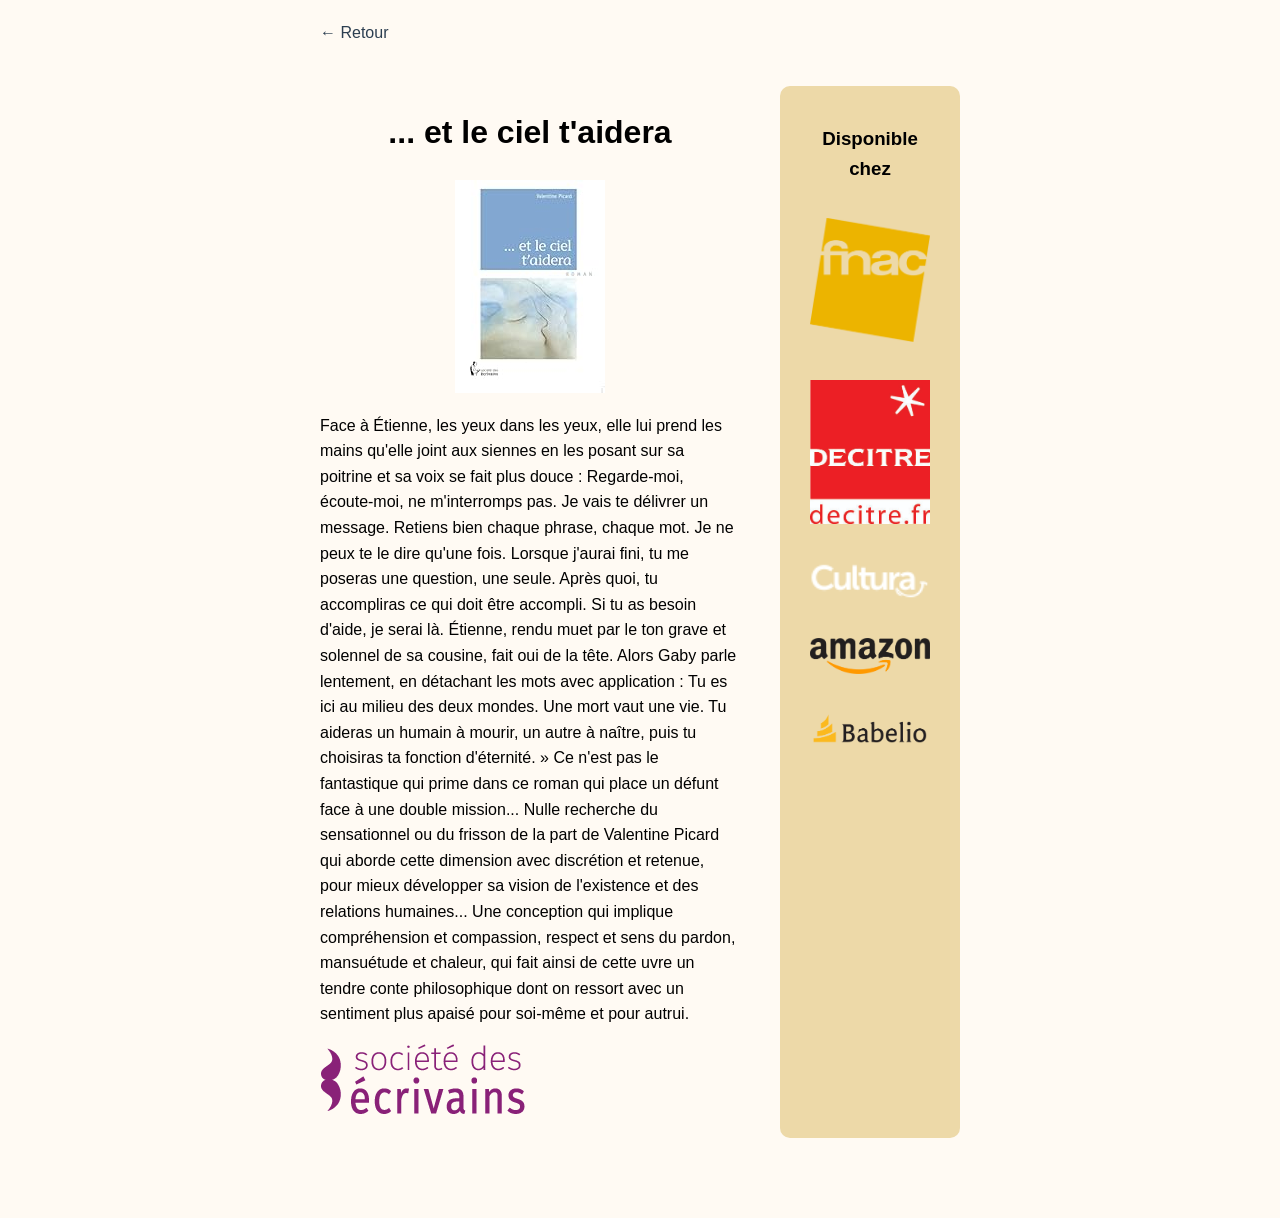
<file: books/ciel.html>
<!DOCTYPE html>
<html lang="en">
<head>
  <meta charset="UTF-8">
  <title>... et le ciel t'aidera</title>
  <link rel="stylesheet" href="../style.css">
</head>
<body>

  <a href="../index.html">← Retour</a>
  <div class="page-container">
        <div class="main-content">
  <h1>... et le ciel t'aidera</h1>

  <img src="../images_books/ciel.jpg" alt="Book cover" class="book-image">

  <p>
Face à Étienne, les yeux dans les yeux, elle lui prend les mains qu'elle joint aux siennes en les posant sur sa poitrine et sa voix se fait plus douce : 
    Regarde-moi, écoute-moi, ne m'interromps pas. Je vais te délivrer un message. Retiens bien chaque phrase, chaque mot. 
    Je ne peux te le dire qu'une fois. Lorsque j'aurai fini, tu me poseras une question, une seule. Après quoi, tu accompliras ce qui doit être accompli. 
    Si tu as besoin d'aide, je serai là. Étienne, rendu muet par le ton grave et solennel de sa cousine, fait oui de la tête. 
    Alors Gaby parle lentement, en détachant les mots avec application : Tu es ici au milieu des deux mondes. Une mort vaut une vie. 
    Tu aideras un humain à mourir, un autre à naître, puis tu choisiras ta fonction d'éternité. » Ce n'est pas le fantastique qui prime dans ce roman qui place un défunt face à une double mission... 
    Nulle recherche du sensationnel ou du frisson de la part de Valentine Picard qui aborde cette dimension avec discrétion et retenue, pour mieux développer sa vision de l'existence 
    et des relations humaines... Une conception qui implique compréhension et compassion, respect et sens du pardon, mansuétude et chaleur, 
    qui fait ainsi de cette uvre un tendre conte philosophique dont on ressort avec un sentiment plus apaisé pour soi-même et pour autrui.
  </p>
  <p>      <a href="https://www.publibook.com/content/14-page-d-atterrissage-societe-des-ecrivains">
        <img src="../logos/logo_SDE.png" alt="Éditeur">
      </a></p>
    </div>
    <div class="side-panel">
      <h3>Disponible chez</h3>

      <a href="https://www.fnac.com/a7644628/Valentine-Picard-et-le-ciel-t-aidera">
        <img src="../logos/logo_fnac.png" alt="Fnac">
      </a>
      <a href="https://www.decitre.fr/ebooks/-9782342025521_9782342025521_2.html">
        <img src="../logos/logo_decitre.jpg" alt="Decitre">
      </a>
      <a href="https://www.cultura.com/p-et-le-ciel-t-aidera-9782342025514.html">
        <img src="../logos/logo_cultura.png" alt="Cultura">
      </a>
      <a href="https://www.amazon.fr/ciel-taidera-SDE-Valentine-Picard-ebook/dp/B00M4ST03Y?ref_=ast_author_dp_rw&th=1&psc=1&dib=eyJ2IjoiMSJ9.C04ymJbbgCmS7Qg6CE1J-uD3X4Jp9AykLqPqtkFJBCpwSNJUxTX45HNT7xUewxJ2.6q4peB0af4zfgc05exV8RTMPmgGcSEio-PFEb95-Ris&dib_tag=AUTHOR">
        <img src="../logos/logo_amazon.png" alt="Amazon">
      </a>
      <a href="https://www.babelio.com/livres/Picard--et-le-ciel-taidera/1481914">
        <img src="../logos/logo_babelio.png" alt="Babelio">
      </a>
    </div>

  </div>
</body>
</html>
</file>
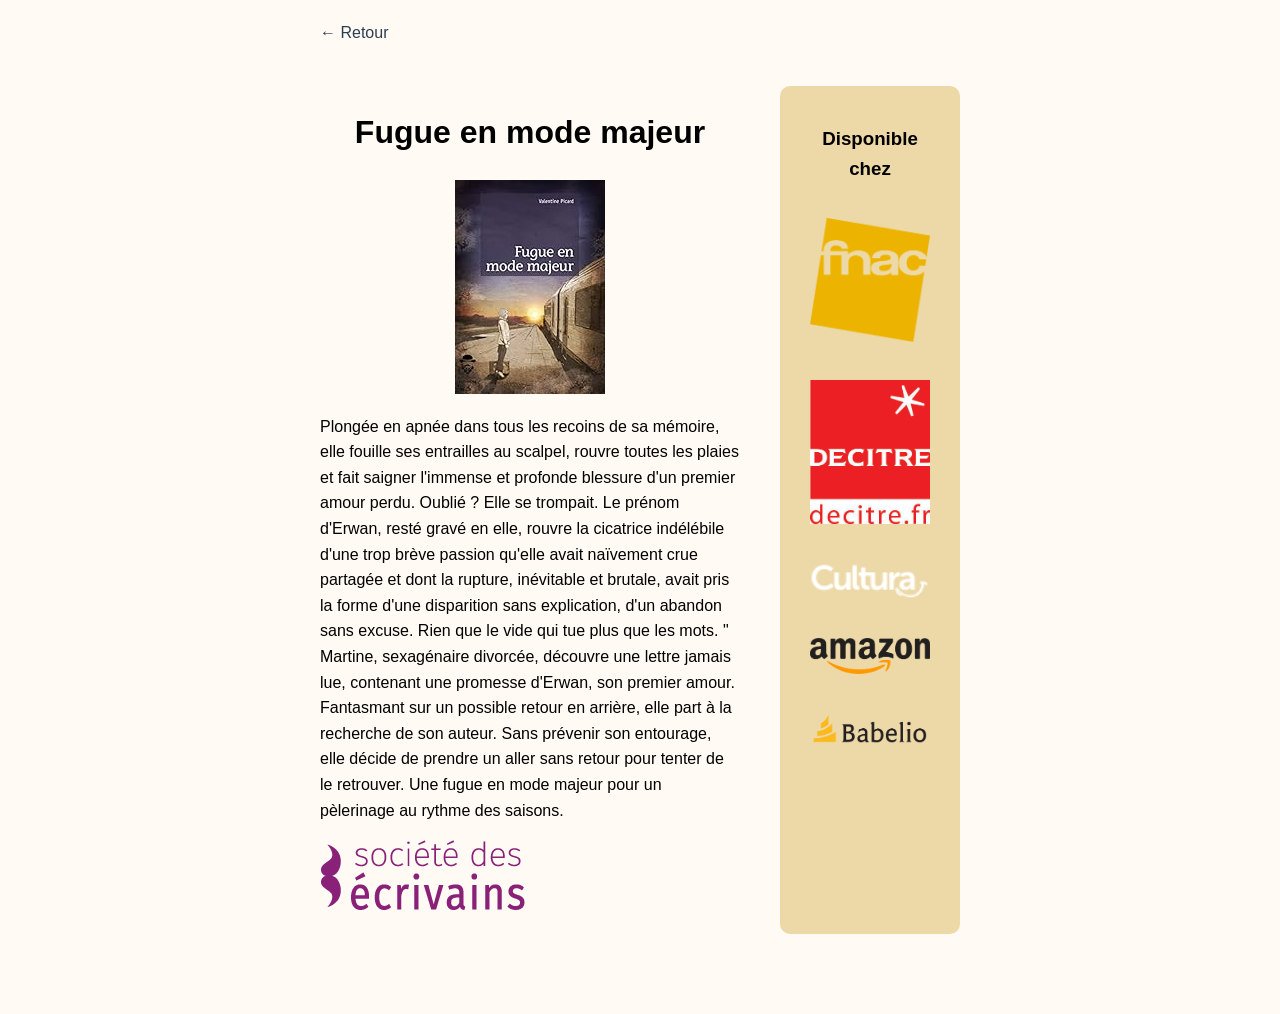
<file: books/Fugue.html>
<!DOCTYPE html>
<html lang="en">
<head>
  <meta charset="UTF-8">
  <title>Fugue en mode majeur</title>
  <link rel="stylesheet" href="../style.css">
</head>
<body>

  <a href="../index.html">← Retour</a>


  <div class="page-container">
        <div class="main-content">
  <h1>Fugue en mode majeur</h1>

  <img src="../images_books/fugue.jpg" alt="Book cover" class="book-image">

  <p>
Plongée en apnée dans tous les recoins de sa mémoire, elle fouille ses entrailles au scalpel, rouvre toutes les plaies et fait saigner l'immense et profonde blessure d'un premier amour perdu. 
    Oublié ? Elle se trompait. Le prénom d'Erwan, resté gravé en elle, rouvre la cicatrice indélébile d'une trop brève passion qu'elle avait naïvement crue partagée et dont la rupture, 
    inévitable et brutale, avait pris la forme d'une disparition sans explication, d'un abandon sans excuse. 
    Rien que le vide qui tue plus que les mots. " Martine, sexagénaire divorcée, découvre une lettre jamais lue, contenant une promesse d'Erwan, son premier amour. 
    Fantasmant sur un possible retour en arrière, elle part à la recherche de son auteur. 
    Sans prévenir son entourage, elle décide de prendre un aller sans retour pour tenter de le retrouver. Une fugue en mode majeur pour un pèlerinage au rythme des saisons.
  </p>

  <p>      <a href="https://www.publibook.com/content/14-page-d-atterrissage-societe-des-ecrivains">
        <img src="../logos/logo_SDE.png" alt="Éditeur">
      </a></p>
    </div>
    <div class="side-panel">
      <h3>Disponible chez</h3>

      <a href="https://www.fnac.com/a10554090/Valentine-Picard-Fugue-en-mode-majeur">
        <img src="../logos/logo_fnac.png" alt="Fnac">
      </a>
      <a href="https://www.decitre.fr/ebooks/fugue-en-mode-majeur-9782342151930_9782342151930_2.html">
        <img src="../logos/logo_decitre.jpg" alt="Decitre">
      </a>
      <a href="https://www.cultura.com/p-fugue-en-mode-majeur-9782342151923.html">
        <img src="../logos/logo_cultura.png" alt="Cultura">
      </a>
      <a href="https://www.amazon.fr/Fugue-mode-majeur-Valentine-Picard-ebook/dp/B06XYSVMXR?ref_=ast_author_dp_rw&th=1&psc=1&dib=eyJ2IjoiMSJ9.C04ymJbbgCmS7Qg6CE1J-uD3X4Jp9AykLqPqtkFJBCpwSNJUxTX45HNT7xUewxJ2.6q4peB0af4zfgc05exV8RTMPmgGcSEio-PFEb95-Ris&dib_tag=AUTHOR">
        <img src="../logos/logo_amazon.png" alt="Amazon">
      </a>
      <a href="https://www.babelio.com/livres/Picard-Fugue-en-mode-majeur/1482471">
        <img src="../logos/logo_babelio.png" alt="Babelio">
      </a>
    </div>

  </div>

</body>
</html>
</file>
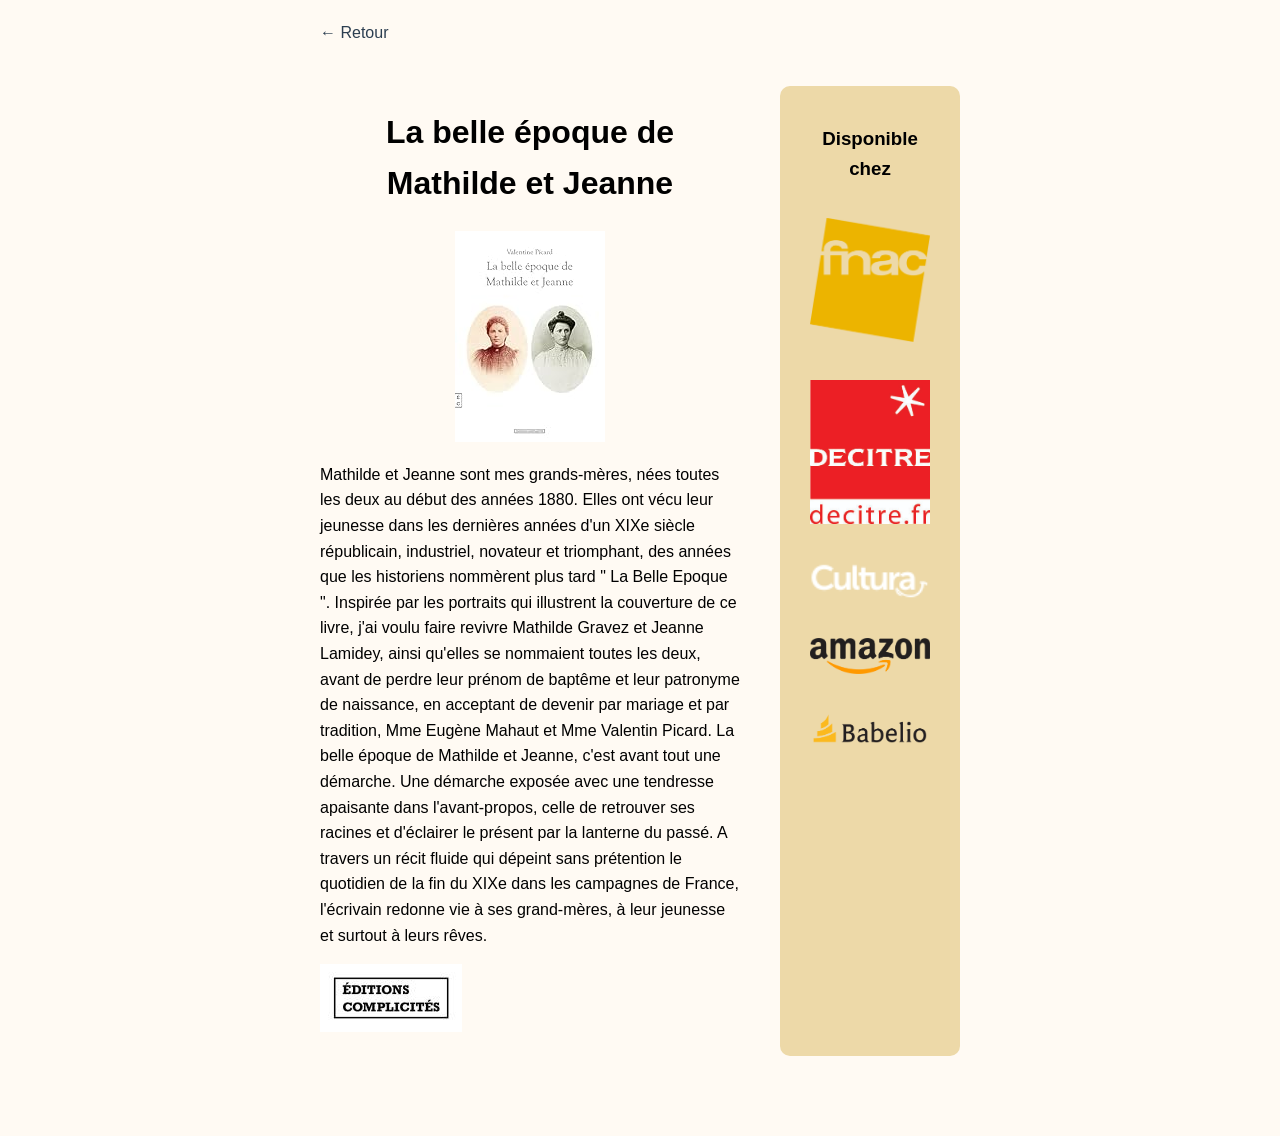
<file: books/MJ.html>
<!DOCTYPE html>
<html lang="en">
<head>
  <meta charset="UTF-8">
  <title>Mathild et Jeanne</title>
  <link rel="stylesheet" href="../style.css">
</head>
<body>

  <a href="../index.html">← Retour</a>

    <div class="page-container">
        <div class="main-content">
  <h1>La belle époque de Mathilde et Jeanne</h1>

  <img src="../images_books/M&J.jpg" alt="Book cover" class="book-image">

  <p>
Mathilde et Jeanne sont mes grands-mères, nées toutes les deux au début des années 1880. 
Elles ont vécu leur jeunesse dans les dernières années d'un XIXe siècle républicain, industriel, novateur et triomphant, des années que les historiens nommèrent plus tard " La Belle Epoque ". 
Inspirée par les portraits qui illustrent la couverture de ce livre, j'ai voulu faire revivre Mathilde Gravez et Jeanne Lamidey, ainsi qu'elles se nommaient toutes les deux, avant de perdre leur prénom de baptême et leur patronyme de naissance, en acceptant de devenir par mariage et par tradition, Mme Eugène Mahaut et Mme Valentin Picard.
La belle époque de Mathilde et Jeanne, c'est avant tout une démarche. Une démarche exposée avec une tendresse apaisante dans l'avant-propos, celle de retrouver ses racines et d'éclairer le présent par la lanterne du passé. A travers un récit fluide qui dépeint sans prétention le quotidien de la fin du XIXe dans les campagnes de France, l'écrivain redonne vie à ses grand-mères, à leur jeunesse et surtout à leurs rêves.
  </p>

  <p>      <a href="https://www.editions-complicites.fr/">
        <img src="../logos/logo_EC.jpg" alt="Éditeur">
      </a></p>

    </div>
    <div class="side-panel">
      <h3>Disponible chez</h3>

      <a href="https://www.fnac.com/a14946170/Valentine-Picard-La-belle-epoque-de-Mathilde-et-Jeanne">
        <img src="../logos/logo_fnac.png" alt="Fnac">
      </a>
      <a href="https://www.decitre.fr/ebooks/la-belle-epoque-de-mathilde-et-jeanne-9782386473364_9782386473364_2.html">
        <img src="../logos/logo_decitre.jpg" alt="Decitre">
      </a>
      <a href="https://www.cultura.com/p-la-belle-epoque-de-mathilde-et-jeanne-9782351202791.html">
        <img src="../logos/logo_cultura.png" alt="Cultura">
      </a>
      <a href="https://www.amazon.fr/belle-%C3%A9poque-Mathilde-Jeanne-ebook/dp/B0DTP6Y6RY?ref_=ast_author_dp_rw&th=1&psc=1&dib=eyJ2IjoiMSJ9.C04ymJbbgCmS7Qg6CE1J-uD3X4Jp9AykLqPqtkFJBCpwSNJUxTX45HNT7xUewxJ2.6q4peB0af4zfgc05exV8RTMPmgGcSEio-PFEb95-Ris&dib_tag=AUTHOR">
        <img src="../logos/logo_amazon.png" alt="Amazon">
      </a>
      <a href="https://www.babelio.com/livres/Picard-La-belle-epoque-de-Mathilde-et-Jeanne/1244952">
        <img src="../logos/logo_babelio.png" alt="Babelio">
      </a>
    </div>

  </div>
</body>
</html>
</file>
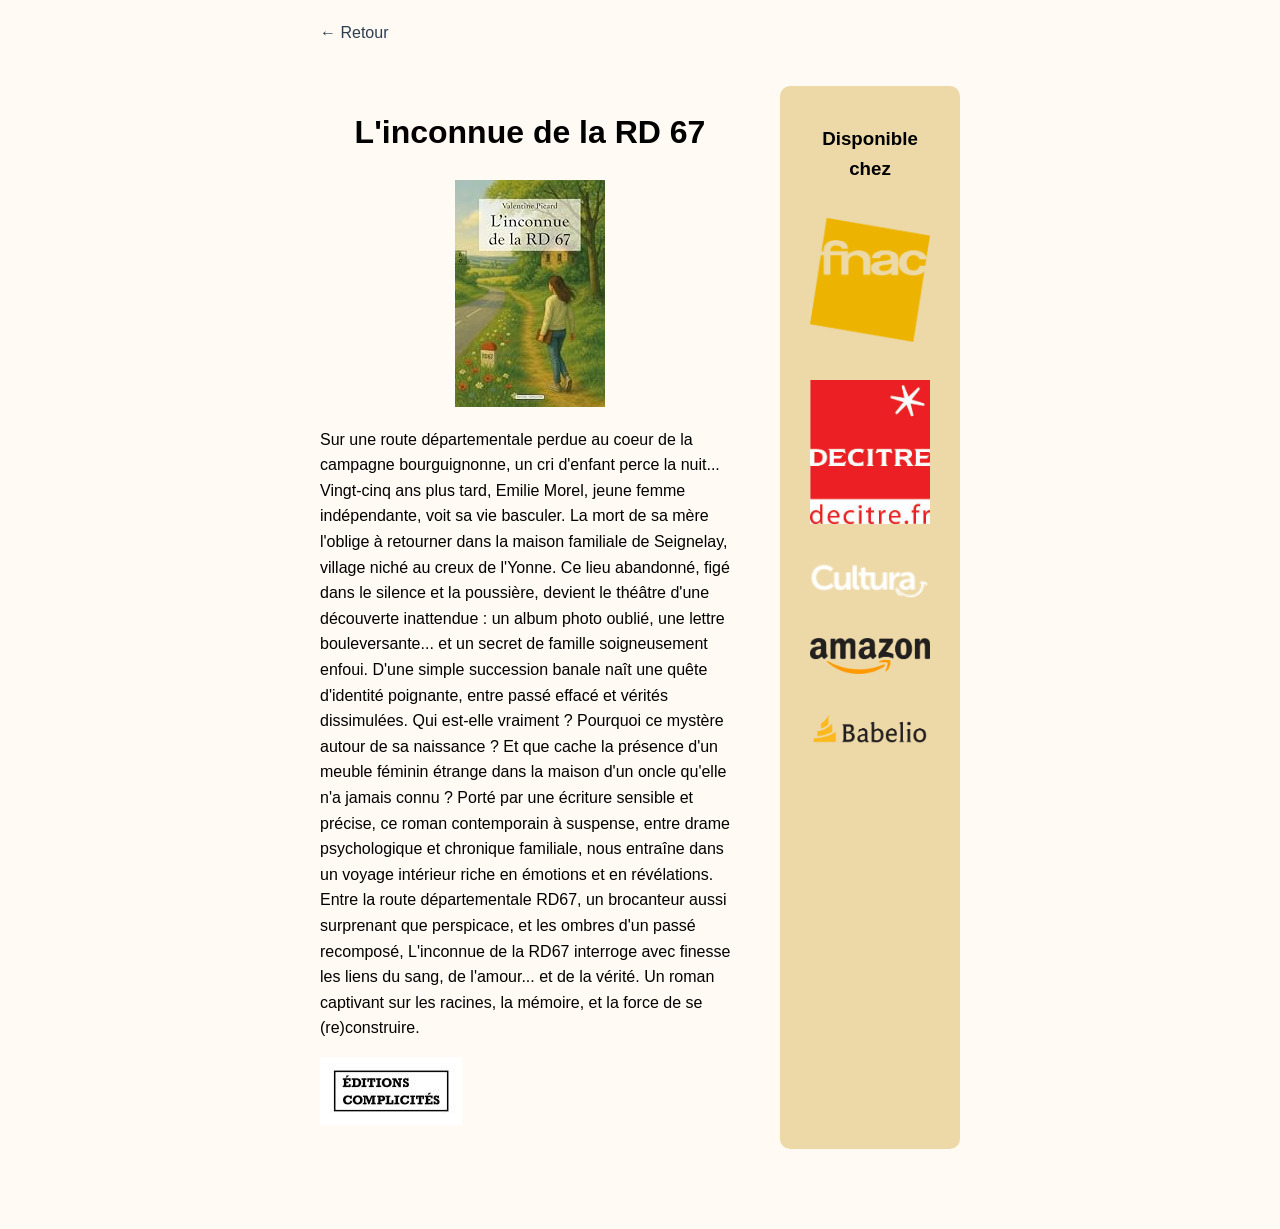
<file: books/RD67.html>
<!DOCTYPE html>
<html lang="en">
<head>
  <meta charset="UTF-8">
  <title>RD 67</title>
  <link rel="stylesheet" href="../style.css">
</head>
<body>

  <a href="../index.html">← Retour</a>

    <div class="page-container">
        <div class="main-content">
  <h1>L'inconnue de la RD 67</h1>

  <img src="../images_books/RD67.jpg" alt="Book cover" class="book-image">

  <p>
Sur une route départementale perdue au coeur de la campagne bourguignonne, un cri d'enfant perce la nuit...
Vingt-cinq ans plus tard, Emilie Morel, jeune femme indépendante, voit sa vie basculer. 
La mort de sa mère l'oblige à retourner dans la maison familiale de Seignelay, village niché au creux de l'Yonne. 
Ce lieu abandonné, figé dans le silence et la poussière, devient le théâtre d'une découverte inattendue : un album photo oublié, une lettre bouleversante... et un secret de famille soigneusement enfoui.
D'une simple succession banale naît une quête d'identité poignante, entre passé effacé et vérités dissimulées. Qui est-elle vraiment ? Pourquoi ce mystère autour de sa naissance ? Et que cache la présence d'un meuble féminin étrange dans la maison d'un oncle qu'elle n'a jamais connu ?
Porté par une écriture sensible et précise, ce roman contemporain à suspense, entre drame psychologique et chronique familiale, nous entraîne dans un voyage intérieur riche en émotions et en révélations. Entre la route départementale RD67, un brocanteur aussi surprenant que perspicace, et les ombres d'un passé recomposé, L'inconnue de la RD67 interroge avec finesse les liens du sang, de l'amour... et de la vérité.
Un roman captivant sur les racines, la mémoire, et la force de se (re)construire.
  </p>
  <p>      <a href="https://www.editions-complicites.fr/">
        <img src="../logos/logo_EC.jpg" alt="Éditeur">
      </a></p>

    </div>
    <div class="side-panel">
      <h3>Disponible chez</h3>

      <a href="https://www.fnac.com/a21789290/Valentine-Picard-L-inconnue-de-la-RD-67">
        <img src="../logos/logo_fnac.png" alt="Fnac">
      </a>
      <a href="https://www.decitre.fr/ebooks/l-inconnue-de-la-rd-67-9782386478246_9782386478246_2.html">
        <img src="../logos/logo_decitre.jpg" alt="Decitre">
      </a>
      <a href="https://www.cultura.com/p-l-inconnue-de-la-rd-67-9782386478239.html">
        <img src="../logos/logo_cultura.png" alt="Cultura">
      </a>
      <a href="https://www.amazon.fr/Linconnue-RD-67-Valentine-Picard-ebook/dp/B0FFN9HP75?ref_=ast_author_dp_rw&th=1&psc=1&dib=eyJ2IjoiMSJ9.C04ymJbbgCmS7Qg6CE1J-uD3X4Jp9AykLqPqtkFJBCpwSNJUxTX45HNT7xUewxJ2.6q4peB0af4zfgc05exV8RTMPmgGcSEio-PFEb95-Ris&dib_tag=AUTHOR">
        <img src="../logos/logo_amazon.png" alt="Amazon">
      </a>
      <a href="https://www.babelio.com/livres/Picard-Linconnue-de-la-RD-67/1886183">
        <img src="../logos/logo_babelio.png" alt="Babelio">
      </a>
    </div>

  </div>
</body>
</html>
</file>
<file: style.css>
body {
  font-family: Arial, sans-serif;
  font-size:1em;
  margin: 0 auto 20px auto;
  width:50%;
  padding: 20px;
  line-height: 1.6;
  color: black; 
  background-color: #fffaf3;
  
}

h1, h2 {
  text-align: center;
}

a {
  color: black; /* slightly darker for readability */
}


.main-image {
  display: block;
  margin: 20px auto;
  max-width: 300px;
  border-radius: 10px;
}

.book-image {
  display: block;
  margin: 20px auto;
  max-width: 300px;
}
.page-container {
  display: flex;
  gap: 40px;
  max-width: 1000px;
  margin: 40px auto;
}
@media (max-width: 768px) {
  .page-container {
    flex-direction: column;
  }
}



.main-content {
  flex: 3;
  max-width: 650px;
}

.side-panel {
  flex: 1;
  text-align: center;
  background: #EDD9A8;
  padding: 20px;
  border-radius: 10px;
}

.side-panel img {
  width: 120px;
  margin: 15px 0;
  transition: transform 0.2s;
}

.side-panel img:hover {
  transform: scale(1.05);
}

ul {
  list-style: none;
  padding: 0;
}

li {
  margin: 10px 0;
  text-align: center;
}

a {
  text-decoration: none;
  color: #2c3e50;
}

.socials {
  margin-top: 40px;
  text-align: center;
}

.socials a {
  margin: 0 10px;
  display: inline-block;
}

.socials img {
  width: 32px;   /* ~1–2 cm depending on screen */
  height: 32px;
  object-fit: contain;
  transition: transform 0.2s;
}

.socials img:hover {
  transform: scale(1.2);
}

.socials {
  margin-top: 50px;
  text-align: center;
}

.social-icons img {
  width: 36px;
  margin: 0 10px;
}

.email {
  margin-top: 10px;
  font-size: 14px;
}

.banner {
  width: 50%;
  height: auto;
  overflow: hidden;
  margin: 0 auto 20px auto;
}

.banner img {
  width: 100%;
  height: 100%;
  object-fit: cover;
}

a:hover {
  text-decoration: underline;
}
</file>
